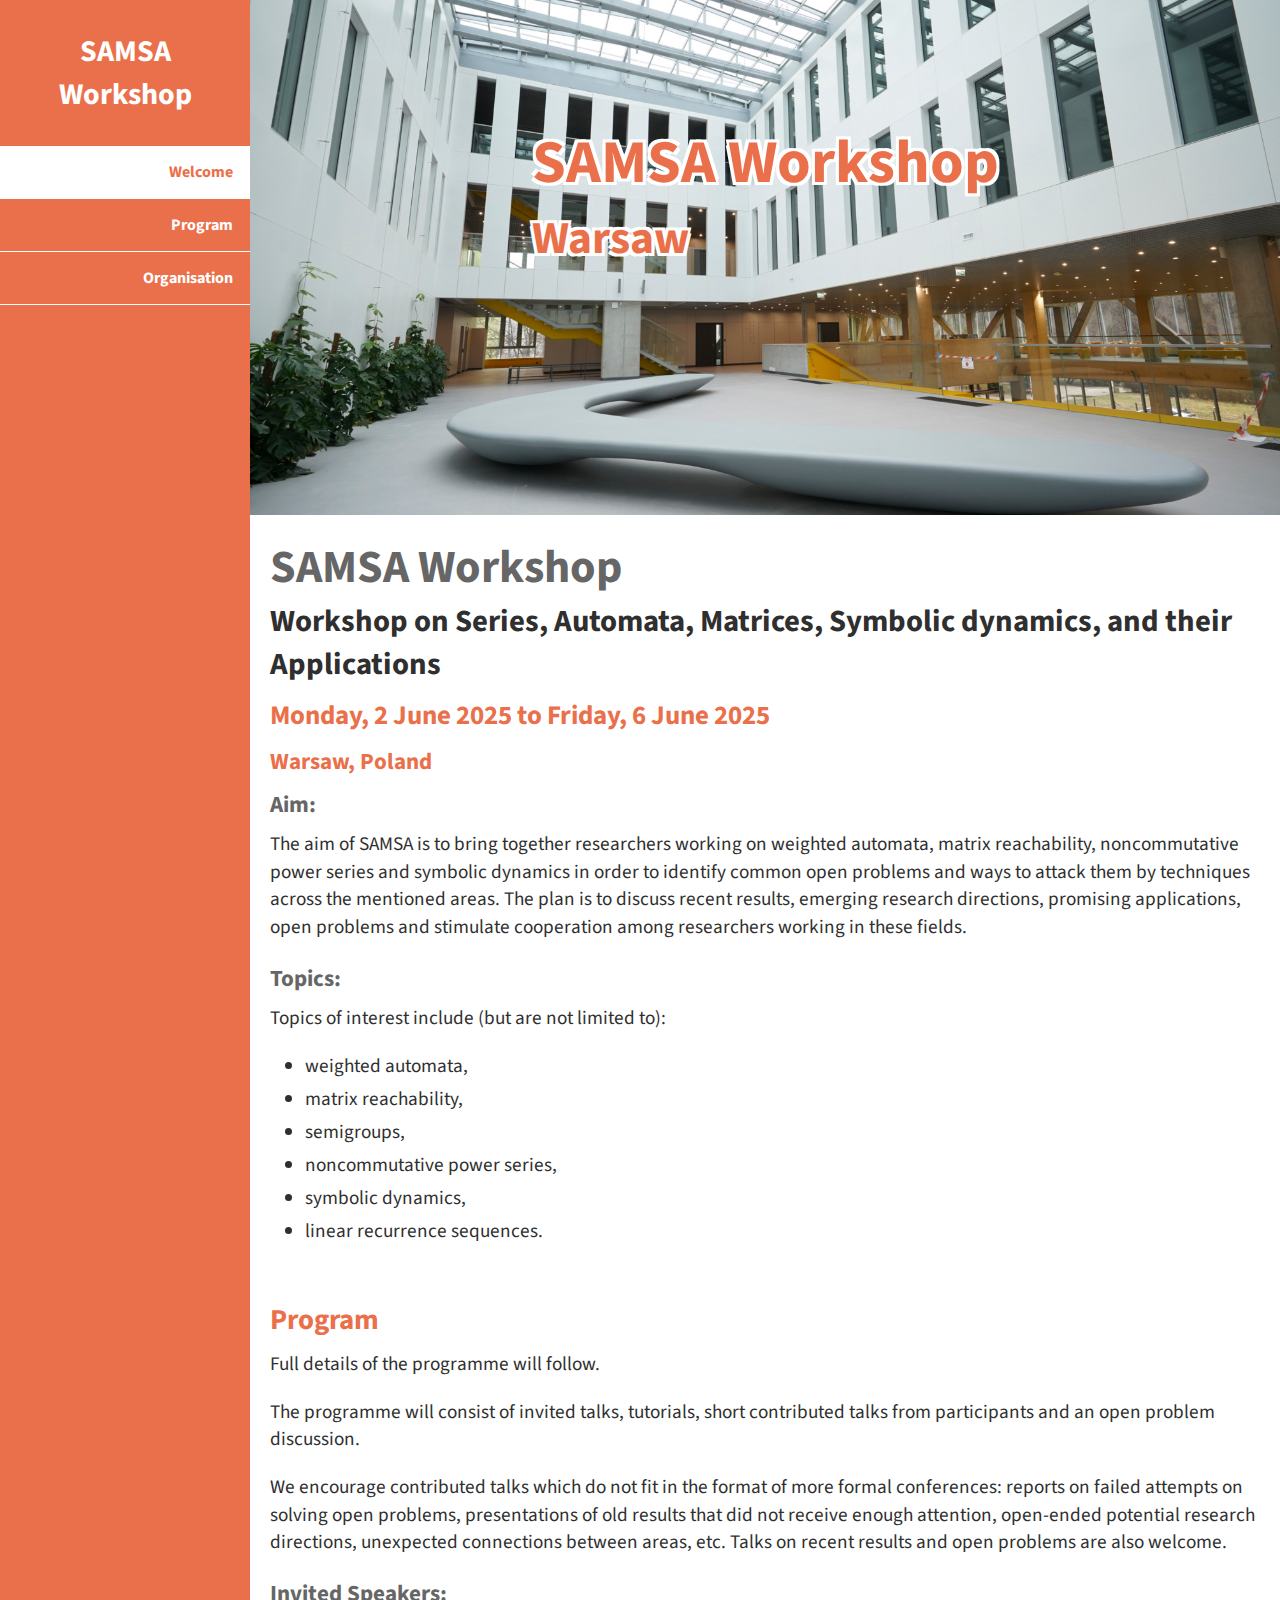
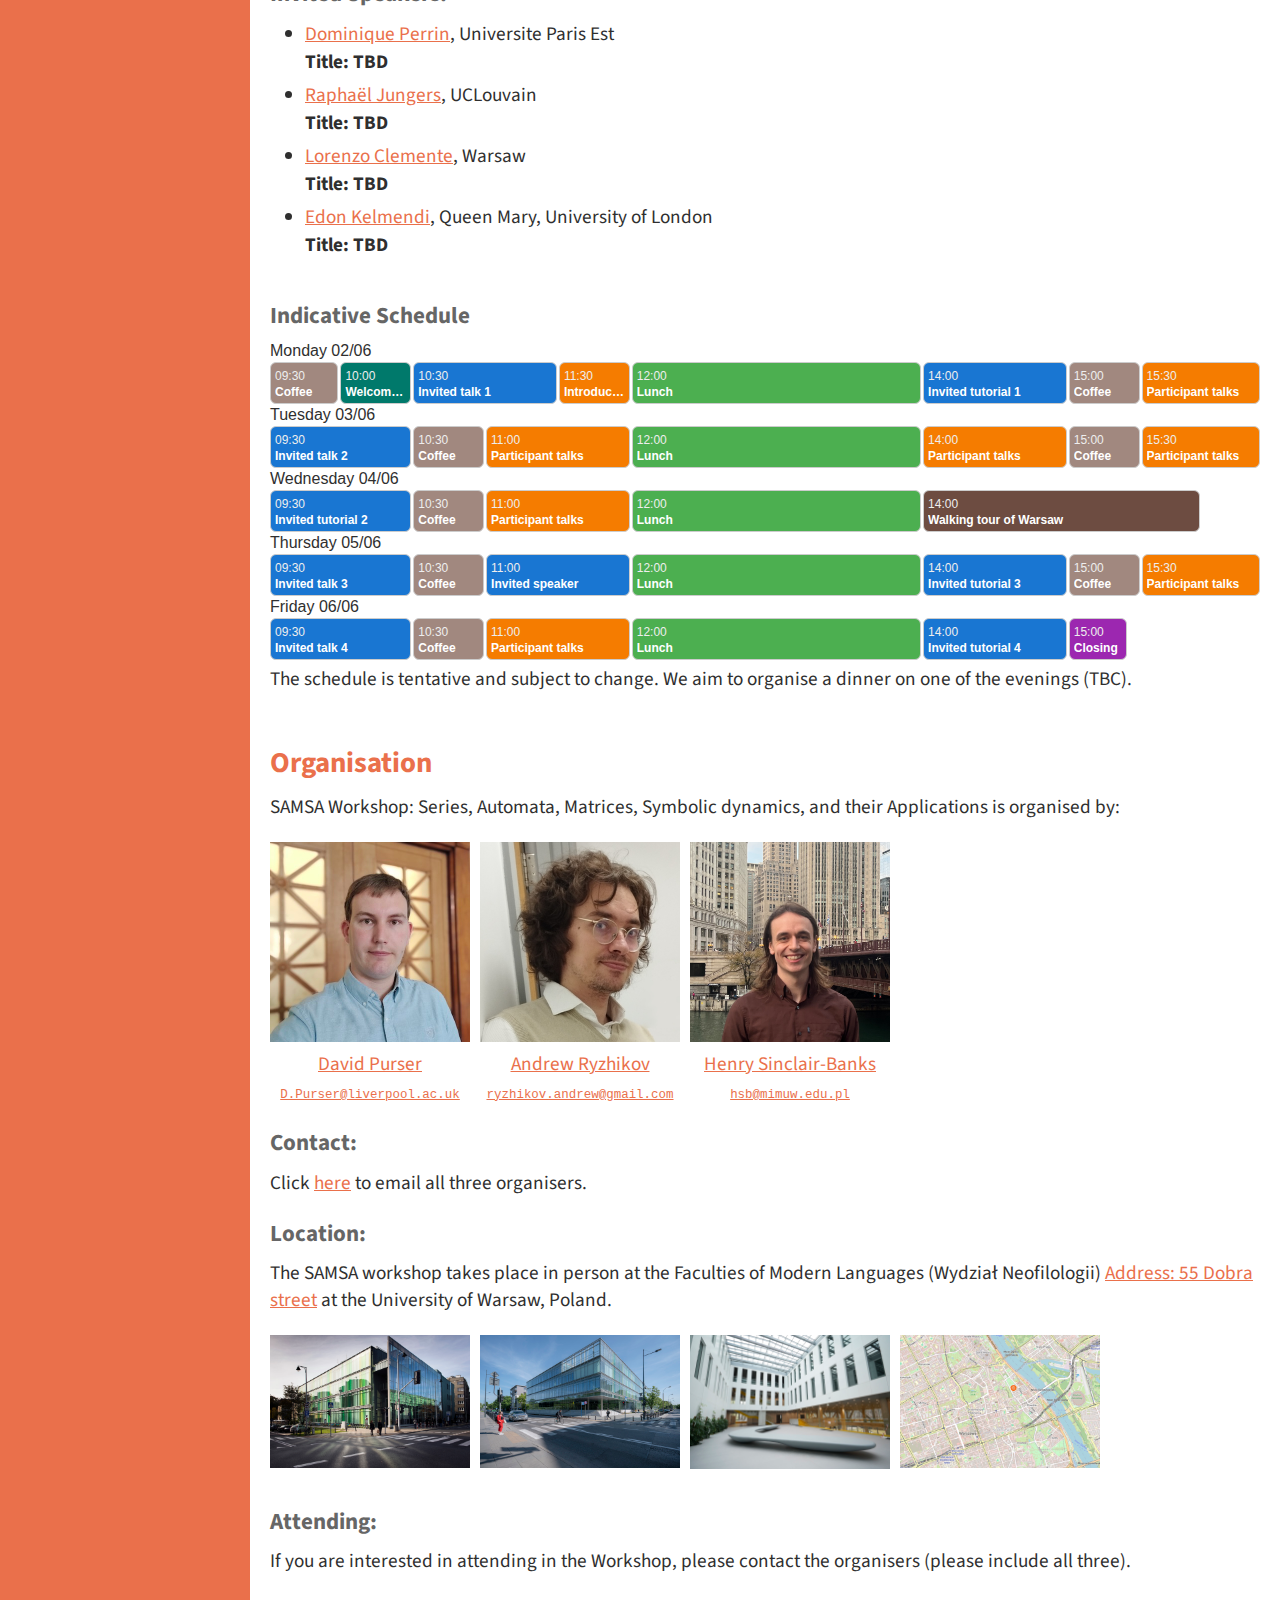
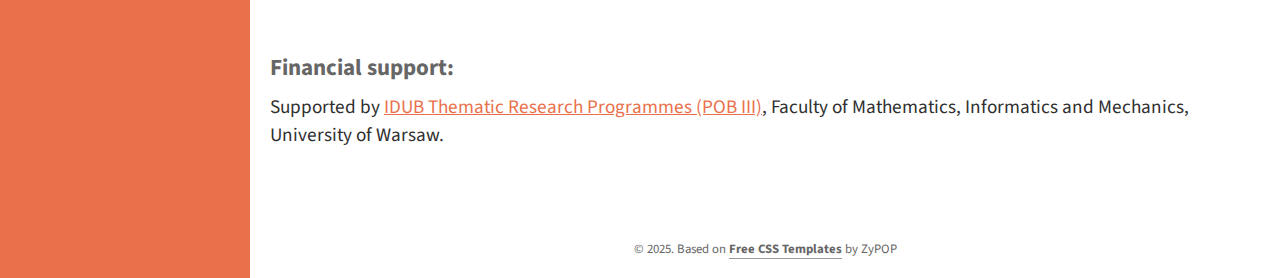
<file: index.html>
<!doctype html>
<html>
    <head>
        <meta http-equiv="Content-Type" content="text/html; charset=utf-8"/>
        <title>SAMSA Workshop: Series, Automata, Matrices, Symbolic dynamics, and their Applications</title>
        <link rel="stylesheet" href="style.css" type="text/css"/>
        <meta name="viewport" content="width=device-width, initial-scale=1">
        <meta name="thumbnail" content="logo_inv.gif" />
        <script src="jquery.js"></script>
    </head>
    <body>
        <div id="main" class="width">
            <aside id="sidebar" class="column-left">
                <header>
                    SAMSA Workshop
                </header>
                <nav id="mainnav">
                    <ul>
                        <li class="selected-item"><a href="#welcome">Welcome</a></li>
                        <li><a href="#program">Program</a></li>
                        <li><a href="#organisation">Organisation</a></li>
                    </ul>
                </nav>
            </aside>
            <div class="column-right">
                <div class="photo-header">

      <div class="text-overlay">SAMSA Workshop
        <p style="font-size: 0.75em;">
            Warsaw
        </p>
        </div>
                </div>

                <div id="content">
                    <div id="welcome" >
                        <h1>SAMSA Workshop </h1>
                        <h2>
                            Workshop on Series, Automata, Matrices, Symbolic dynamics, and their Applications
                        </h2>
                        <div class="key-info">
                            <time datetime="2025-06-2">Monday, 2 June 2025</time> to <time datetime="2025-06-7">Friday, 6 June 2025</time> 
                        </div>
                        <div class="key-info-sm">
                            Warsaw, Poland
                        </div>
                        <h5>Aim:</h5>
                        <p>
                            The aim of SAMSA is to bring together researchers working on weighted automata, matrix reachability, noncommutative power series and symbolic dynamics in order to identify common open problems and ways to attack them by techniques across the mentioned areas.
                            The plan is to discuss recent results, emerging research directions, promising applications, open problems and stimulate cooperation among researchers working in these fields.
                        </p>
                        <h5>Topics:</h5>
                        <p>
                            Topics of interest include (but are not limited to):
                        </p>
                        <ul class="topicgrid">
                            <li>weighted automata,</li>
                            <li>matrix reachability,</li>
                            <li>semigroups,</li>
                            <li>noncommutative power series,</li>
                            <li>symbolic dynamics,</li>
                            <li>linear recurrence sequences.</li>
                        </ul>
                    </div>
                    <div id="program">
                        <h3>Program</h3>
                        <p>
                            Full details of the programme will follow.
                        </p>
                        <p>
                            The programme will consist of invited talks, tutorials, short contributed talks from participants and an open problem discussion. 
                        </p>
                        <p>
                            We encourage contributed talks which do not fit in the format of more formal conferences: reports on failed attempts on solving open problems, presentations of old results that did not receive enough attention, open-ended potential research directions, unexpected connections between areas, etc. Talks on recent results and open problems are also welcome.
                        </p>
                        <h5>Invited Speakers: </h5>
                        <ul>
                            <li><a href="https://www-igm.univ-mlv.fr/~perrin/">Dominique Perrin</a>, Universite Paris Est <br>
                                <strong>Title: TBD</strong>
                            </li>
                            <li><a href="https://perso.uclouvain.be/raphael.jungers/content/home/">Raphaël Jungers</a>, UCLouvain <br>
                                <strong>Title: TBD</strong>
                            </li>
                            <li><a href="https://sites.google.com/view/lorenzoclemente/">Lorenzo Clemente</a>, Warsaw <br>
                                <strong>Title: TBD</strong>
                            </li>
                            <li><a href="https://edon.github.io/">Edon Kelmendi</a>, Queen Mary, University of London <br>
                                <strong>Title: TBD</strong>
                            </li>
                        </ul>


                        <h5>Indicative Schedule</h5>
  <div class="schedule">
<!-- Monday -->
  <!-- <div class="day">Monday 02/06</div> -->
<div class="daylabel"><div>Monday 02/06</div></div>
<div class="day">
  <div class="block coffee" style="grid-column: 1 / span 29"><div class="time">09:30</div><div class="label">Coffee</div></div>
  <div class="block welcome" style="grid-column: 30 / span 30"><div class="time">10:00</div><div class="label">Welcome talk</div></div>
  <div class="block invited" style="grid-column: 60 / span 60"><div class="time">10:30</div><div class="label">Invited talk 1</div></div>
  <div class="block participant" style="grid-column: 120 / span 30"><div class="time">11:30</div><div class="label">Introductions</div></div>
  <div class="block lunch" style="grid-column: 150 / span 120"><div class="time">12:00</div><div class="label">Lunch</div></div>
  <div class="block invited" style="grid-column: 270 / span 60"><div class="time">14:00</div><div class="label">Invited tutorial 1</div></div>
  <div class="block coffee" style="grid-column: 330 / span 30"><div class="time">15:00</div><div class="label">Coffee</div></div>
  <div class="block participant" style="grid-column: 360 / span 60"><div class="time">15:30</div><div class="label">Participant talks</div></div>
</div>

<!-- Tuesday -->
<div class="daylabel"><div >Tuesday 03/06</div></div>
<div class="day">
  <div class="block invited" style="grid-column: 1 / span 59"><div class="time">09:30</div><div class="label">Invited talk 2</div></div>
  <div class="block coffee" style="grid-column: 60 / span 30"><div class="time">10:30</div><div class="label">Coffee</div></div>
  <div class="block participant" style="grid-column: 90 / span 60"><div class="time">11:00</div><div class="label">Participant talks</div></div>
  <div class="block lunch" style="grid-column: 150 / span 120"><div class="time">12:00</div><div class="label">Lunch</div></div>
  <div class="block participant" style="grid-column: 270 / span 60"><div class="time">14:00</div><div class="label">Participant talks</div></div>
  <div class="block coffee" style="grid-column: 330 / span 30"><div class="time">15:00</div><div class="label">Coffee</div></div>
  <div class="block participant" style="grid-column: 360 / span 60"><div class="time">15:30</div><div class="label">Participant talks</div></div>
</div>

<!-- Wednesday -->
<div class="daylabel"><div>Wednesday 04/06</div></div>

<div class="day">
  <div class="block invited" style="grid-column: 1 / span 59"><div class="time">09:30</div><div class="label">Invited tutorial 2</div></div>
  <div class="block coffee" style="grid-column: 60 / span 30"><div class="time">10:30</div><div class="label">Coffee</div></div>
  <div class="block participant" style="grid-column: 90 / span 60"><div class="time">11:00</div><div class="label">Participant talks</div></div>
  <div class="block lunch" style="grid-column: 150 / span 120"><div class="time">12:00</div><div class="label">Lunch</div></div>
  <div class="block tour" style="grid-column: 270 / span 120"><div class="time">14:00</div><div class="label">Walking tour of Warsaw</div></div>
</div>

<!-- Thursday -->
<div class="daylabel"><div>Thursday 05/06</div></div>
<div class="day">
  <div class="block invited" style="grid-column: 1 / span 59"><div class="time">09:30</div><div class="label">Invited talk 3</div></div>
  <div class="block coffee" style="grid-column: 60 / span 30"><div class="time">10:30</div><div class="label">Coffee</div></div>
  <div class="block invited" style="grid-column: 90 / span 60"><div class="time">11:00</div><div class="label">Invited speaker</div></div>
  <div class="block lunch" style="grid-column: 150 / span 120"><div class="time">12:00</div><div class="label">Lunch</div></div>
  <div class="block invited" style="grid-column: 270 / span 60"><div class="time">14:00</div><div class="label">Invited tutorial 3</div></div>
  <div class="block coffee" style="grid-column: 330 / span 30"><div class="time">15:00</div><div class="label">Coffee</div></div>
  <div class="block participant" style="grid-column: 360 / span 60"><div class="time">15:30</div><div class="label">Participant talks</div></div>
  <!-- <div class="block dinner" style="grid-column: 450 / span 60"><div class="time">19:00</div><div class="label">Dinner (7pm)</div></div> -->
</div>

<!-- Friday -->
<div class="daylabel"><div>Friday 06/06</div></div>

<div class="day">
  <div class="block invited" style="grid-column: 1 / span 59"><div class="time">09:30</div><div class="label">Invited talk 4</div></div>
  <div class="block coffee" style="grid-column: 60 / span 30"><div class="time">10:30</div><div class="label">Coffee</div></div>
  <div class="block participant" style="grid-column: 90 / span 60"><div class="time">11:00</div><div class="label">Participant talks</div></div>
  <div class="block lunch" style="grid-column: 150 / span 120"><div class="time">12:00</div><div class="label">Lunch</div></div>
  <div class="block invited" style="grid-column: 270 / span 60"><div class="time">14:00</div><div class="label">Invited tutorial 4</div></div>
  <div class="block special" style="grid-column: 330 / span 25"><div class="time">15:00</div><div class="label">Closing</div></div>
</div>

  </div>

The schedule is tentative and subject to change. We aim to organise a dinner on one of the evenings (TBC).


                    </div>
                    <div id="organisation">
                        <h3>Organisation</h3>
                        <p>
                            SAMSA Workshop: Series, Automata, Matrices, Symbolic dynamics, and their Applications is organised by:
                        </p>
                        <script>
                                var maild = 'D'+'&'+'#'+'4'+'6'+';'+'&'+'#'+'8'+'0'+';'+'u'+'&'+'#'+'1'+'1'+'4'+';'+'&'+'#'+'1'+'1'+'5'+';'+'e'+'r'+'@'+'l'+'i'+'v'+'&'+'#'+'1'+'0'+'1'+';'+'r'+'p'+'o'+'o'+'l'+'&'+'#'+'4'+'6'+';'+'a'+'c'+'&'+'#'+'4'+'6'+';'+'u'+'&'+'#'+'1'+'0'+'7'+';';
                                var maila = 'r'+'y'+'z'+'h'+'i'+'k'+'o'+'v'+'.'+
                                        'a'+'n'+'d'+'r'+'e'+'w'+'@'+
                                        'g'+'m'+'a'+'i'+'l'+'.'+
                                        '&#'+'99'+';'+'o'+'&#'+'109'+';';
                                var mailh = 'h'+'s'+'b'+'@'+
                                        'm'+'i'+'m'+'u'+'w'+'.'+
                                        'e'+'d'+'&#'+'117'+';'+'.'+'p'+'l';
                        </script>
                        <div class="people">
                            <div class="person">
                                <a href="https://www.davidpurser.net/">
                                <img src="pics/square-david.png" alt="David Purser" width="200"><br>
                                David Purser</a><br>

                            <script>
                                document.write('<a class="email" href="mailto:' +  maild + '">'+maild+'</a>')
                            </script>
                            </div>
                            <div class="person">
                                <a href="https://sites.google.com/site/ryzandrew/">
                                <img src="pics/square-andrew.png" alt="Andrew Ryzhikov" width="200"><br>
                                Andrew Ryzhikov</a> 
                                <br>
                            <script>
                                document.write('<a class="email" href="mailto:' +  maila + '">'+maila+'</a>')
                            </script>
                            </div>
                            <div class="person">
                                <a href="http://henry.sinclair-banks.com/">
                                <img src="pics/square-henry.png" alt="Henry Sinclair-Banks" width="200"><br>
                                Henry Sinclair-Banks</a><bR>
                            <script>
                                document.write('<a class="email" href="mailto:' +  mailh + '">'+mailh+'</a>')
                            </script>
                            </div>
                        </div>
                        <p>
                            <h5>Contact:</h5>
                            Click
                            <script>
                                document.write('<a href="mailto:' +  maild + ';' +maila + ';' + mailh+ '">here</a>')
                            </script> to email all three organisers.
                        </p>
                        <h5>Location:</h5>
                        <p> The SAMSA workshop takes place in person at the Faculties of Modern Languages (Wydział Neofilologii) <a href="https://maps.app.goo.gl/MVnM9sSLngCAJpzw6">Address: 55 Dobra street</a> at the University of Warsaw, Poland.
                        </p>


                        <div class="people">
                            <div class="person">
                                <img src="building.jpg" width="200">
                            </div>
                            <div class="person">
                                <img src="faculty.jpg" width="200">
                            </div>
                            <div class="person">
                                <img src="header.jpg" width="200">
                            </div>
                            <div class="person">
                                <a href="https://osm.org/go/0Oy6ReJE-?node=11067979467">
                                    <img src="map.jpeg" width="200">
                                </a>
                            </div>
                        </div>
<br>

                        <h5>Attending:</h5>
                        <p> 
                            If you are interested in attending in the Workshop, please contact the organisers (please include all three).
                        </p>
                        <br>
                        <br>
                        <h5>Financial support:</h5>
                        <p>
                            Supported by 
                            <a href = https://inicjatywadoskonalosci.uw.edu.pl/en/actions/i-1-5/tpb2024-2/> IDUB Thematic Research Programmes (POB III)</a>, Faculty of Mathematics, Informatics and Mechanics, University of Warsaw.
                        </p>
                    </div>
                </div>
                <footer class="clear">
                    <hr>
                    <p>&copy; 2025. Based on <a href="https://web.archive.org/web/20190429211603/http://zypopwebtemplates.com/">Free CSS Templates</a> by ZyPOP</p>
                </footer>
            </div>
            <div class="clear"></div>
        </div>
        <script>
            $(document).ready(function(){
              prepare = function() {
                var scrollPos = $(window).scrollTop();
                $('#content > div').each(function(i){
                  var offT = $(this).offset().top;
                  if((offT-scrollPos-20) <= 0) {
                    $('.selected-item').removeClass('selected-item')
                    $('#mainnav li').eq(i).addClass('selected-item')
                  }
                })
              };
              $(window).scroll(prepare);
              prepare();
            });
        </script>
    </body>
</html>
</file>
<file: style.css>
@import url(https://fonts.googleapis.com/css?family=Source+Sans+Pro:400,700);

:root {
	--accent: #ea704b;
    --back: #fff;
}

body {
	margin:0px auto;
	padding:0;
	background: var(--back);
	font-family: "Source Sans Pro","sans-serif";
	font-size: 1.0em;
	color:#2f2f2f;

	/** to keep footer where it belongs to **/
	position: relative;
	height: 100%;
}
* {
	margin:0;
	padding:0;
}

.indent{
	margin-left: 30px;
}

/** element defaults **/
table {
	width:100%;
    border-collapse: collapse;
	text-align:left;
}


  th, td {
    border: 1px solid black;
    padding: 8px;
    text-align: left;
  }
  th {
    background-color: #f2f2f2;
  }

tr {
    border-color:var(--accent);
}

th, td {
	padding:5px 10px;
}
th {
    color:var(--back);
	border-top:1px solid #222;
	background-color:#2F2F2F;
}
td {
}
code, blockquote {
	padding: 0 10px;
}
blockquote p {
	font-style:italic;
	font-family:Georgia, "Times New Roman", Times, serif;
	margin:0;
	height: 1%;
}
p {
	line-height:1.44em;
	margin-bottom:20px;
}
a {
	color:var(--accent);
}
a:hover {
	color:#000;
}
a:focus {
	outline:none;
}
a.button { 
    background-color: var(--accent);
    border-radius: 5px;
    color: var(--back);
    display: inline-block;
    font-weight: bold;
    padding: 8px 22px;
    font-size: 0.8em;
    letter-spacing: 0.25px;
    text-decoration: none;
    text-transform: uppercase;
}

a.button-reversed { 
    background-color: #333;
}

a.button:hover {
	background-color: #669D48;
}

a.button-reversed:hover {
	background-color: #222;
}
fieldset {
	display:block;
	border:none;
	border-top:1px solid #e0e0e0;
}
fieldset legend {
	font-weight:bold;
	padding-right:10px;
	color:#999;
}
fieldset form {
	padding-top:15px;
}
fieldset p label {
	float:left;
	width:150px;
	font-family: "Source Sans Pro","sans-serif";
}
fieldset form input, fieldset form select, fieldset form textarea {
	padding:5px;
	color:#333333;
	font-size:13px;
	font-family: "Source Sans Pro","sans-serif";
	border:1px solid #ddd;
}
fieldset form input.formbutton {
border:none;
    background-color: var(--accent);
    border-radius: 5px;
    color: #FFFFFF;
    display: inline-block;
    font-weight: bold;
    padding: 8px 22px;
    font-size: 0.8em;
    letter-spacing: 0.25px;
    text-decoration: none;
    text-transform: uppercase;


}
h1 {
        color:#666;
	font-size:2.4em;
}
h2 {
	color:#2f2f2f;
	font-size:1.6em;
	font-weight:bold;
	padding-bottom:10px;
}
h3 {
	color:var(--accent);
	font-size:1.5em;
	padding-bottom:10px;
}
.key-info {
	color:var(--accent);
	font-size:1.4em;
	padding-bottom:10px;
        font-weight:bold;
}
.key-info-sm {
	color:var(--accent);
	font-size:1.2em;
	padding-bottom:10px;
        font-weight:bold;
}
h4 {
	padding-bottom:10px;
	font-size:1.4em;
	color:#000;
}
h5 {
	padding-bottom:10px;
	font-size:1.2em;
	color:#666666;
}
ul, ol {
	margin:0 0 35px 35px;
}
li {
	padding-bottom:5px;
}


.past-inf {
        color: var(--accent);
        font-weight: bold;
}

hr {
    display: none;
    background-color: #bbb;
    color: #bbb;
}


/** wrapper **/
div#wrapper {
	margin:0px auto;
	padding:0;
}

.width {
	width:auto;
	margin: 0 auto;
}
.it {
	font-style: italic;
}
.muted {
	font-size:0.9em;
	color:grey;
}
.strong {
	font-weight: bold;
}
tr.break {
	background-color: #ccb49c;
}


/** header **/
header {
	padding:30px 17px 30px;
	margin:0 auto;
        text-align: center;
        color:var(--back);
        font-size: 30px;
        font-weight: bold;
}
header h1 { 
	text-align: right;
}

header h1 a,
header h1 a:hover,
header h1 a:visited {
	color: var(--back);
	font-size: 1.5em;
	text-decoration: none;
	letter-spacing:-2px;
}

header h2 {
	color:var(--back);
	text-align: right;
	font-size: 0.8em;
	font-weight: normal;
	padding-bottom:0;
	letter-spacing:0;
}


/** body **/
#main {
	padding: 0;
	background: var(--accent);
	min-height: 100%;
}

#content > div {
	margin-bottom: 50px;
}

#content > div:last-child {
	min-height:100vh;
}

/** past events **/
ul.past-events {
/*    list-style-type: none;*/
}

/** content+sidebar styles **/
.column-right {
	margin-left: 250px;
	background-color: var(--back);
}
.column-left {
	float:left;
}
aside#sidebar {
  width: 250px;
  position: fixed; /* Fix the sidebar vertically */
  top: 0;  /* Stick the sidebar to the top */
  bottom: 0; /* Optionally, stick it to the bottom (or you can leave this out if you only want to fix it at the top) */
  left: 0; /* Fixed horizontally at the left */
  /* Alternatively, you can use 'right: 0;' to fix it on the right side */
  z-index: 1000; /* Ensure it stays on top of other elements */
  color: white; /* Text color */
  box-sizing: border-box; /* Make sure paddi*/
  background: var(--accent);
}
nav#mainnav ul {
	padding: 0;
	margin: 0;
	list-style: none;
}

nav#mainnav li {
	padding:0;
	border-bottom: 1px solid var(--back);
	border-top: 0px;
}
nav#mainnav li.selected-item  {
	border-top:none;
}
nav#mainnav li.selected-item a,
nav#mainnav li.selected-item a:hover {
	color:var(--accent);
	font-weight:bold;
	background: var(--back);
}
nav#mainnav li a:hover {
	background:var(--back);
	color: #666666;
	text-decoration:none;
}
nav#mainnav li a {
	color: var(--back);
	display: block;
	padding: 15px 17px;
	text-align: right;
	font-weight:  bold;
	text-decoration: none;
}


#content {
    font-size: 1.2em;
    padding: 20px;
}


article {
    padding: 10px 10px 30px;
	font-size: 1.2em;
border-bottom: 1px solid #eee;
}

article h2 {
    padding-bottom: 0;
	letter-spacing: -2px;
   font-size: 2.5em;
}

article .article-info {
  color: #C0c0c0;
font-size: 0.92em;
padding: 0px 0px 10px;
}

article .article-info a { 
	color: #ccc;
}



/** footer **/
footer {
    padding:20px 0px;

    /** to keep footer where it belongs to **/
    /**
    position: absolute;
    right: 0;
    bottom: 0;
    left: 0;
   *//
}

footer p {
	color:#666;
	margin:0;
	font-size:0.8em;
	text-align: center;
}
footer p a {
	color:#666;
	font-weight:bold;
	text-decoration:none;
	border-bottom:1px solid #999;
}
footer p a:hover { color:#333; border-bottom-color: #333; }


/** clear fix **/
.clear:after {
	display: block;
	clear: both;
	visibility: hidden;
	line-height: 0;
	height: 0;
}
 
.clear {
	clear: both;
	display: inline-block;
}
.clear {
	display: block;
}


.photo-header { 
  width: 100%; /* Makes the image take up the full width of the parent container */
  height: 0;
  padding-top: 50%; /* This will set the height to 70% of the width (aspect ratio trick) */
  background-image: url('header.jpg'); /* Set the background image */
  background-size: cover; /* Ensures the image fully covers the container */
  background-position: center; /* Center the image */
  position: relative;

}



.text-overlay {
  position: absolute; /* Position text absolutely inside the .photo-element */
  top: 40%; /* Vertically center the text */
  left: 50%; /* Horizontally center the text */
  transform: translate(-50%, -50%); /* Offset by 50% of the element’s size for true centering */
  color: var(--accent);
  font-weight: bold;
  font-size: 3.8em;
  text-shadow: 3px 3px 0px white, -3px -3px 0px white, 3px -3px 0px white, -3px 3px 0px white; 
}



@media screen and (max-width: 740px) {

	body { font-size: 0.9em; }	


	.width { width:auto; padding-left: 10px; padding-right: 10px; }

	.column-left, .column-right { margin:0px; }

	header h1, header h2, nav#mainnav li a { text-align:center; }
	
	#column-right, aside#sidebar { position: relative; float: none; width: auto; margin-left: 0; }

	
}


@media screen and (max-width: 540px) {

	body { font-size: 0.8em; }

	header, header h1 a, header h1 a:hover { text-align: center; padding: 10px 0 0 0; font-size: 1.1em; }


	nav#mainnav ul li a { margin-top: 0; padding: 1em; }


}
.people {
    display: flex;
    flex-wrap: wrap; /* Wraps to next line on small screens */
    gap: 10px; /* Small gap between people */
    justify-content: flex-start; /* Ensures items stay packed together */
}

.person {
    text-align: center;
    flex: 0 0 auto; /* Prevents stretching */
}

a.email{
	font-size: 0.8em;
	font-family: monospace;
}



.schedule {
  display: grid;
  grid-template-columns: repeat(360, 1fr); /* 1 column per minute from 09:30 to 17:30 */
  gap: 2px;
  font-family: sans-serif;
  margin-bottom: 5px;
}


.day, .daylabel{
  display: contents; /* Allows grid items inside to span across the shared grid */
}

.block  {
  display: grid;
  grid-template-rows: auto auto;
  grid-column: span 1;
  background-color: #f0f0f0;
  border: 1px solid #ccc;
  border-radius: 6px;
  padding: 4px;
  overflow: hidden;
}

.daylabel > div {
   grid-column: 1 / span 200;
   font-size:16px;
}

.block .label {
  white-space: nowrap;
  overflow: hidden;
  text-overflow: ellipsis;
  font-weight: bold;
  font-size: 12px;
  color: white;
}
.block .label a {
	color: white;
  }

.block .time {
  font-size: 12px;
  color: #eee;
  padding: 2px 0;
}

/* Session types */
.block.coffee       { background-color: #a1887f; }
.block.lunch        { background-color: #4caf50; }
.block.invited      { background-color: #1976d2; }
.block.participant  { background-color: #f57c00; }
.block.special      { background-color: #9c27b0; }
.block.welcome      { background-color: #00796b; }
.block.other        { background-color: #607d8b; }
.block.open         { background-color: #388e3c; }
.block.dinner       { background-color: #c2185b; }
.block.tour         { background-color: #6d4c41; }


.speaker-grid {
    display: grid;
    grid-template-columns: 150px 1fr 1fr;
    grid-template-rows: auto auto;
    gap: 20px;
    margin-bottom: 40px;
    align-items: start;
}

.speaker-header {
    grid-column: 1 / -1; /* spans all columns */
    font-weight: bold;
    font-size: 1rem;
    margin-bottom: 10px;
}

.speaker-photo img {
    width: 100%;
    height: auto;
    border-radius: 8px;
    object-fit: cover;
}

.speaker-talk, .speaker-tutorial {
    font-size: 0.95rem;
}

/* Responsive Layout */
@media (max-width: 768px) {
    .speaker-grid {
        grid-template-columns: 1fr;
        grid-template-rows: auto;
    }

    .speaker-header {
        grid-column: 1;
    }

    .speaker-photo img {
        max-width: 200px;
        margin: 0 auto;
        display: block;
    }
}

.session-time {
	font-size: 1.1em;
	color: #666;
	margin-bottom: 5px;
	display: block;
}
.session-time::after{
	content: " (Click titles to expand abstracts)";
	font-size:0.8em;
	color:#555
}
#participant-talks h5 { 
	padding-bottom: 2px;
	margin-top: 5px;
	color: var(--accent);
}

#participant-talks details {
	max-width: 1200px;
}

#participant-talks summary{
	margin-bottom: 10px;;
}
</file>
